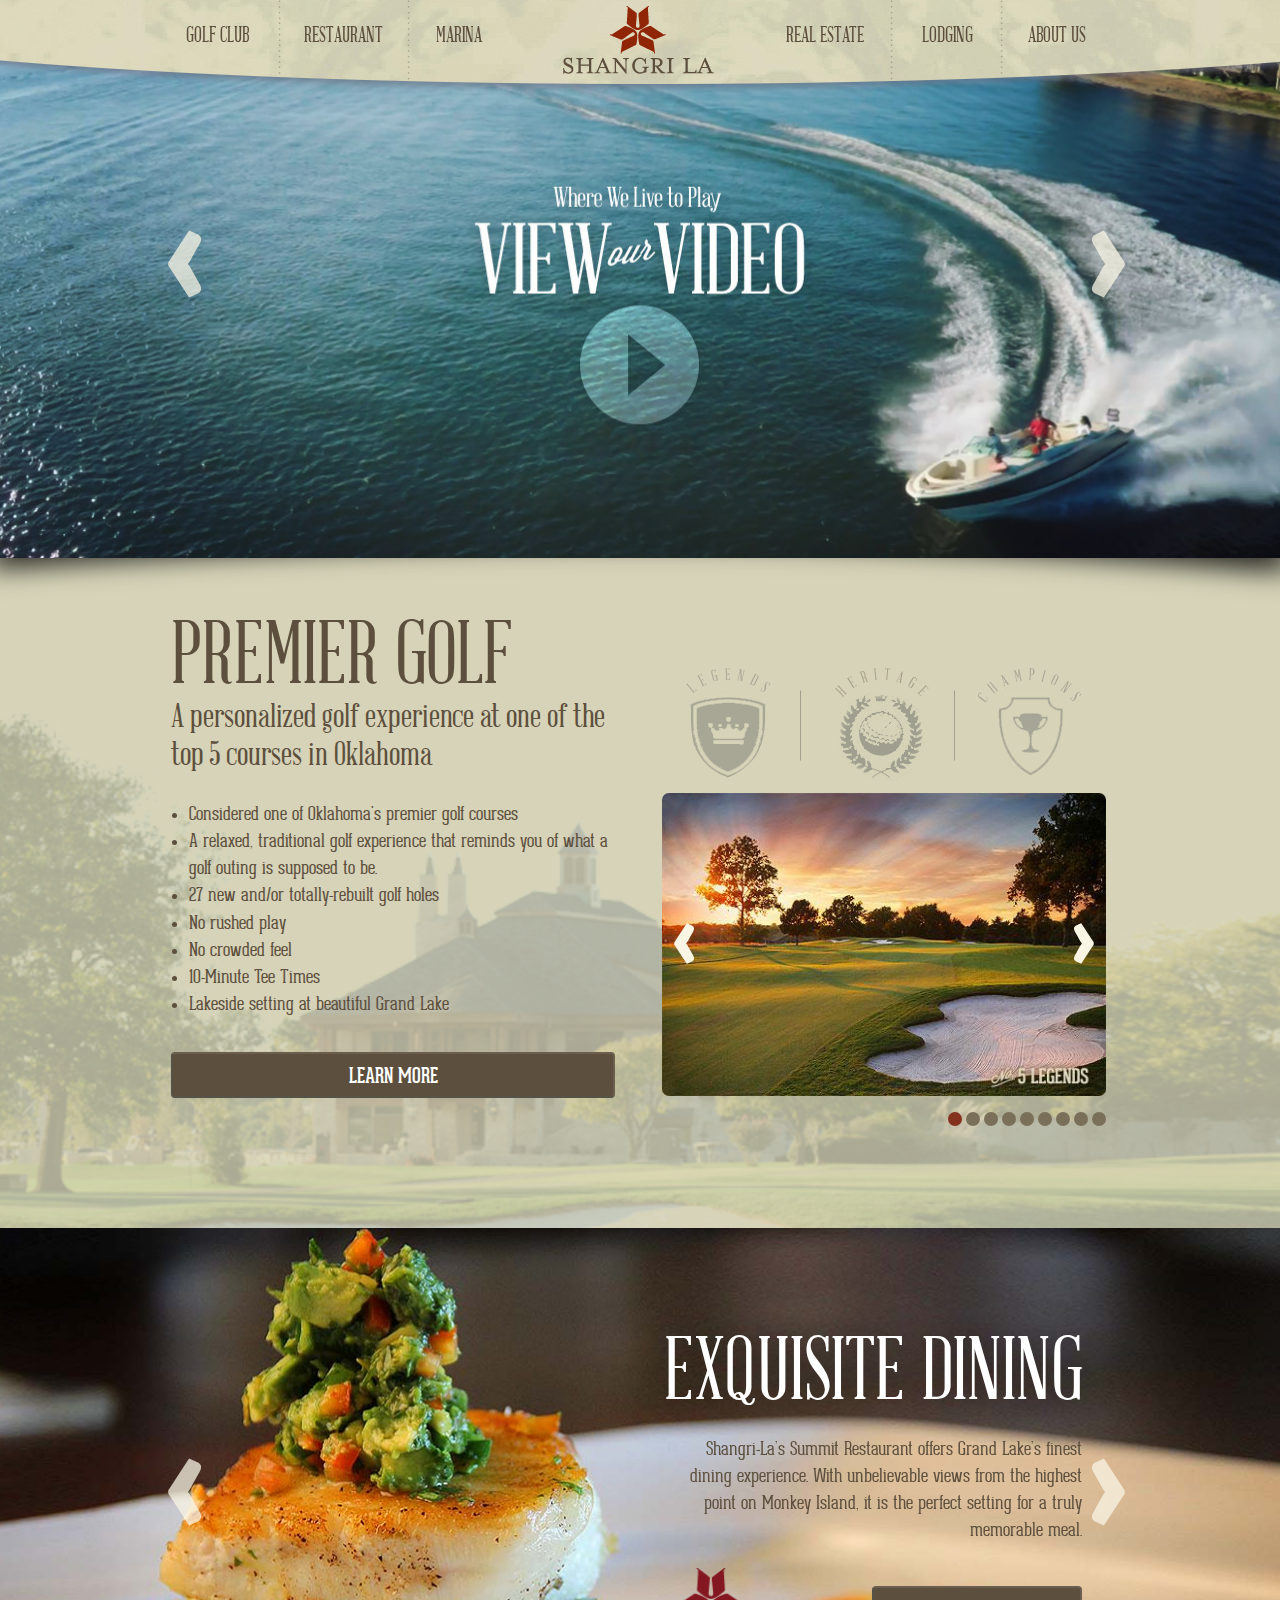
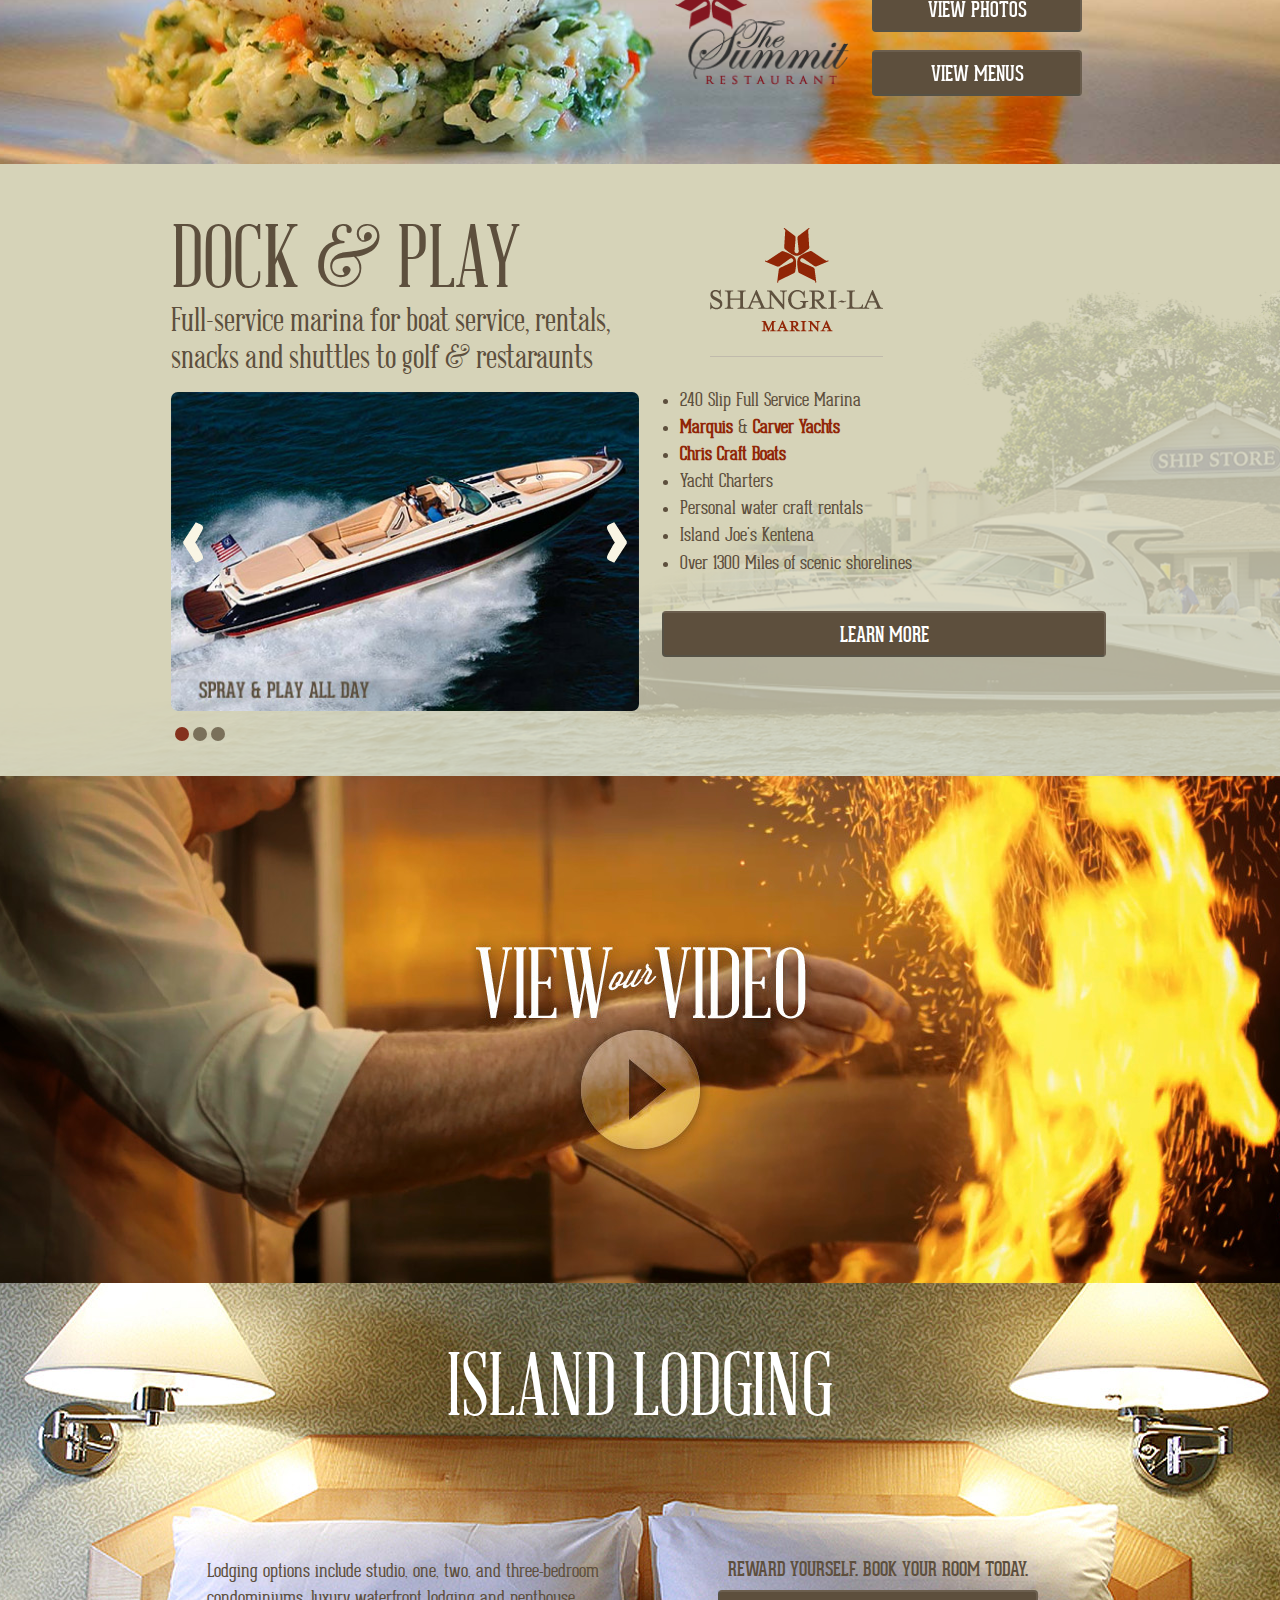
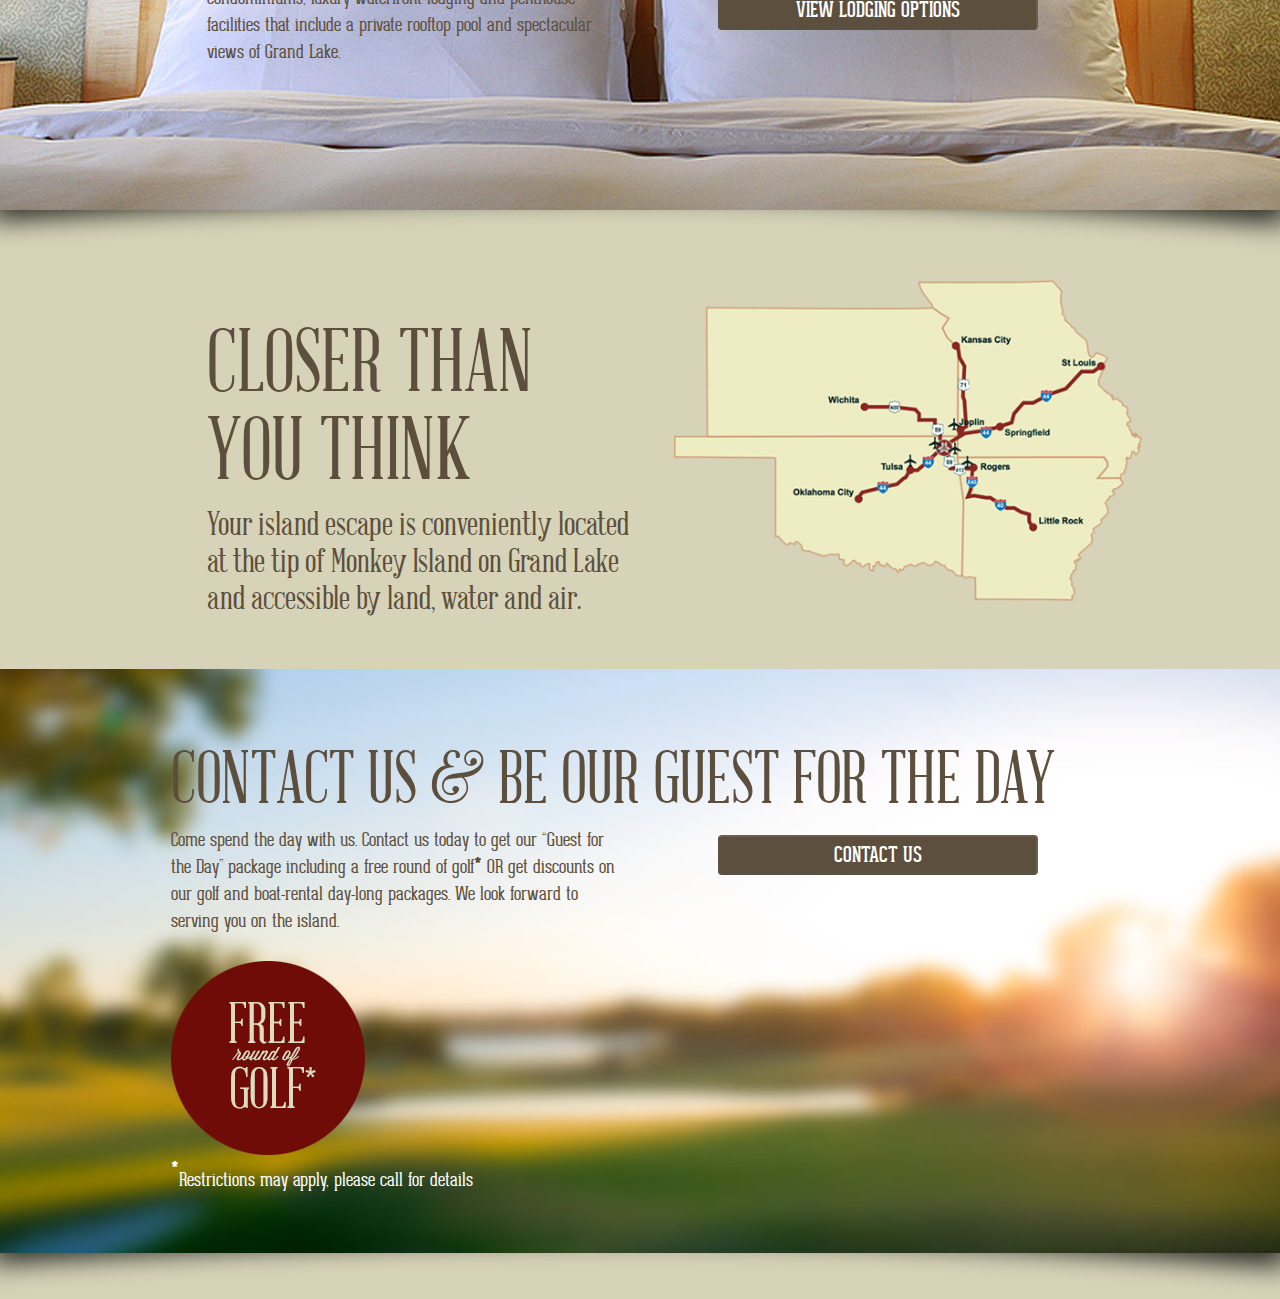
<file: index.html>
<!doctype html>
<html lang="en">
	<head>
		<meta charset="utf-8">
		<title>Shangrila OK</title>
		<meta name="description" content="shangri la shangrila ok oklahoma">
		<meta name="author" content="jacob debenedetto">
		<!-- <meta name="viewport" content="width=device-width, initial-scale=1, maximum-scale=1"> -->
		<meta name="viewport" content="width=1366">
        <!--<meta name="viewport" content="width=device-width, initial-scale=0.5, maximum-scale=0.5">-->
        <!--<meta name="viewport" content="width=device-width">-->
        <!--<meta name = "viewport" content = "width = 1366, initial-scale = 1.0, user-scalable = no">-->
        <link rel="stylesheet" href="css/normalize.css">
		<link rel="stylesheet" href="css/bootstrap.min.css" media="screen">
		<link rel="stylesheet" href="css/owl.carousel.css" media="screen">
		<link rel="stylesheet" href="css/magnific-popup.css" media="screen">
		<link rel="stylesheet" href="css/stylesheet.css">
		<link rel='shortcut icon' type='image/x-icon' href='img/favicon.ico' />
	</head>
	<body>
		<div class="wrapper">
			<div class="wrapper-bigger">
				<div class="nav">
					<a href="http://shangrilaok.com/"/><img src="img/nav-bar.png"/></a>
					<div id="item1"><a href="http://shangrilaok.com/golf-club/">golf club</a>
						<ul>
							<li><a href="http://shangrilaok.com/golf-club/the-champions/">the champions</a></li>
							<li><a href="http://shangrilaok.com/golf-club/the-heritage/">the heritage</a></li>
							<li><a href="http://shangrilaok.com/golf-club/the-legends/">the legends</a></li>
							<li><a href="http://shangrilaok.com/golf-club/book-a-tee-time/">book a tee time</a></li>
							<li><a href="http://shangrilaok.com/golf-club/golf-instruction/">golf instruction</a></li>
							<li><a href="http://shangrilaok.com/golf-club/events-results/">events & results</a></li>
							<li><a href="http://shangrilaok.com/golf-club/post-a-score/">post a score</a></li>
							<li><a href="http://shangrilaok.com/golf-club/meet-the-staff/">meet the staff</a></li>
							<li><a href="http://shangrilaok.com/golf-club/rates/">rates & packages</a></li>
							<li><a href="http://shangrilaok.com/golf-club/womens-golf-assoc/">women's golf assoc.</a></li>
							<li><a href="http://shangrilaok.com/golf-club/mens-golf-assoc/">men's golf assoc.</a></li>
							<!--<li><a href="http://shangrilaok.com/golf-club/book-a-tournament/">book a tournament</a></li>-->
							<img src="img/fancy.png"/>
						</ul>
					</div>
					<div id="item2"><a href="http://shangrilaok.com/restaurant/">restaurant</a>
						<ul>
							<li><a href="http://shangrilaok.com/restaurant/menus/">menus</a></li>
							<li><a href="http://shangrilaok.com/restaurant/buffalo-bar/">buffalo bar</a></li>
							<li><a href="http://shangrilaok.com/restaurant/facilities/">hours of operation</a></li>
							<li><a href="http://shangrilaok.com/restaurant/meet-the-staff/">meet the staff</a></li>
							<li><a href="http://shangrilaok.com/restaurant/book-an-event/">book an event</a></li>
							<img src="img/fancy.png"/>
						</ul>
					</div>
					<div id="item3"><a href="http://shangrilaok.com/marina/">marina</a>
						<ul>
							<li><a href="http://shangrilaok.com/marina/boat-sales/">boat sales</a></li>
							<li><a href="http://shangrilaok.com/marina/service/">service</a></li>
							<li><a href="http://shangrilaok.com/marina/ship-store/">ship store</a></li>
							<li><a href="http://shangrilaok.com/marina/facilities/">facilities</a></li>
							<li><a href="http://shangrilaok.com/marina/meet-the-staff/">meet the staff</a></li>
							<li><a href="http://shangrilaok.com/marina/sail-grand/">sail grand</a></li>
							<img src="img/fancy.png"/>
						</ul>
					</div>
					<div id="logo"><a href="http://shangrilaok.com/" id="logo"></a></div>
                    <div id="item4"><a href="http://shangrilaok.com/gallery">real estate</a>
                        <ul>
							<li><a href="http://shangrilaok.com/gallery">the gallery</a></li>
							<img src="img/fancy.png"/>
						</ul>
                    </div>
					<div id="item5"><a href="http://shangrilaok.com/lodging/">lodging</a>
						<ul>
							<li><a href="http://shangrilaok.com/lodging/worldmark-by-wyndham/">worldmark by wyndham</a></li>
							<li><a href="http://shangrilaok.com/lodging/vista-penthouse/">vista penthouse</a></li>
							<li><a href="http://shangrilaok.com/lodging/other-lodging/">other lodging</a></li>
							<li><a href="http://shangrilaok.com/lodging/packages/">packages</a></li>
							<img src="img/fancy.png"/>
						</ul>
					</div>
					<div id="item6"><a href="http://shangrilaok.com/about-us">about us</a>
						<ul>
                            <li><a href="http://shangrilaok.com/contact/email">contact</a></li>
                            <li><a href="http://shangrilaok.com/about-us/newsletter/">newsletter</a></li>
							<li><a href="http://shangrilaok.com/about-us/membership/">membership</a></li>
							<li><a href="http://shangrilaok.com/about-us/upcoming-events/">upcoming events</a></li>
							<li><a href="http://shangrilaok.com/about-us/packages/">hours of operation</a></li>
							<li><a href="http://shangrilaok.com/about-us/grand-lake/">grand lake</a></li>
							<li><a href="http://shangrilaok.com/about-us/shangri-la-history/">shangri-la history</a></li>
							<li><a href="http://shangrilaok.com/blog/">blog</a></li>
							<li><a href="http://shangrilaok.com/about-us/faqs/">faq's</a></li>
							<li><a href="http://shangrilaok.com/about-us/meet-the-staff/">meet the staff</a></li>
							<img src="img/fancy.png"/>
						</ul>
					</div>
					<!--<div id="item6"><a href="http://shangrilaok.com/contact/email">contact</a>
						<ul>
							<li><a href="http://shangrilaok.com/contact/email/">email</a></li>
							<li><a href="http://shangrilaok.com/contact/call-us/">call us</a></li>
							<img src="img/fancy.png"/>
						</ul>
					</div>-->
				</div>
				<!--header-->
				<div class="header">
					<div class="owl-carousel one">
                        <div class="item"><a class="popup-youtube" href="http://www.youtube.com/watch?v=63wXDyYKNAE"><img src="img/boat1-playpen.jpg"/></a></div>
                        <div class="item"><img src="img/slide1.jpg"/></div>
						<div class="item"><img src="img/slide2.jpg"/></div>
						<div class="item"><img src="img/slide3.jpg"/></div>
						<div class="item"><img src="img/slide4.jpg"/></div>
						<div class="item"><img src="img/slide5-2.jpg"/></div>
					</div>
					<img src="img/slide-shadow.png"/>
				</div>
				<!--section1-->
				<div class="section1">
					<img class="full-width" style="margin-top:-200px;" src="img/bg1.png"/>
					<div class="wrapper">
						<div class="left">
							<h1>premier golf</h1>
							<h4>A personalized golf experience at one of the top 5 courses in Oklahoma</h4>
							<ul>
								<li>Considered one of Oklahoma's premier golf courses</li>
								<li>A relaxed, traditional golf experience that reminds you of what a golf outing is supposed to be.</li>
								<li>27 new and/or totally-rebuilt golf holes</li>
								<li>No rushed play</li>
								<li>No crowded feel</li>
								<li>10-Minute Tee Times</li>
								<li>Lakeside setting at beautiful Grand Lake</li>
							</ul>
							<a href="http://shangrilaok.com/golf-club/" class="button">learn more</a>
						</div>
						<div class="right">
							<img src="img/icons.png"/>
                            <a href="http://shangrilaok.com/golf-club/the-legends" class="link"></a>
                            <a href="http://shangrilaok.com/golf-club/the-heritage" class="link"></a>
                            <a href="http://shangrilaok.com/golf-club/the-champions" class="link"></a>
							<div class="owl-carousel two">
								<div class="item"><img src="img/golf-slide1.jpg"/></div>
								<div class="item"><img src="img/golf-slide2.jpg"/></div>
								<div class="item"><img src="img/golf-slide3.jpg"/></div>
                                <div class="item"><img src="img/golf-slide4.jpg"/></div>
                                <div class="item"><img src="img/golf-slide5.jpg"/></div>
                                <div class="item"><img src="img/golf-slide6.jpg"/></div>
                                <div class="item"><img src="img/golf-slide7.jpg"/></div>
                                <div class="item"><img src="img/golf-slide8.jpg"/></div>
                                <div class="item"><img src="img/golf-slide9.jpg"/></div>
							</div>
						</div>
					</div>
				</div>
				<!--section2-->
				<div class="section2">
					<div class="owl-carousel three">
						<div class="item">
							<img src="img/food-slide1.jpg"/>
							<div class="wrapper">
								<div class="left"></div>
								<div class="right">
									<h1>exquisite dining</h1>
									<p>Shangri-La’s Summit Restaurant offers Grand Lake’s finest dining experience. With unbelievable views from the highest point on Monkey Island, it is the perfect setting for a truly memorable meal.</p>
									<div class="left"><img src="img/logo-summit.png"/></div>
									<div class="right">
										<a href="http://shangrilaok.com/restaurant/" class="button">view photos</a>
										<a href="http://shangrilaok.com/restaurant/menus/" class="button">view menus</a>
									</div>
								</div>
							</div>
						</div>
						<div class="item">
							<img src="img/food-slide2.jpg"/>
							<div class="wrapper">
								<div class="left"></div>
								<div class="right">
									<h1 style="width: 120%; margin: 64px 0px 0px -20%;">casual elegance</h1>
									<p style="width: 110%; margin: 12px 0px 0px -10%;" class="white">With a great menu, bar and an extensive wine selection the Buffalo Bar is a gathering spot for golfers or friends who want to unwind in at one of the most beautiful vistas on Monkey Island</p>
									<div class="left"></div>
									<div class="right">
										<img style="margin: 12px 0px 0px 0px;" src="img/logo-buffalo.png"/>
										<a href="http://shangrilaok.com/restaurant/" class="button">view photos</a>
										<a href="http://shangrilaok.com/restaurant/menus/" class="button">view menus</a>
									</div>
								</div>
							</div>
						</div>
					</div>
				</div>
				<!--section3-->
				<div class="section3">
					<img class="full-width" style="margin-top:120px;" src="img/bg2.png"/>
					<div class="wrapper">
						<div class="left">
							<h1>dock & play</h1>
							<h4>Full-service marina for boat service, rentals, snacks and shuttles to golf & restaraunts </h4>
							<div class="owl-carousel four">
								<div class="item"><img src="img/marina-slide1.jpg"/></div>
								<div class="item"><img src="img/marina-slide2.jpg"/></div>
                                <div class="item"><img src="img/marina-slide3-2.jpg"/></div>
							</div>
						</div>
						<div class="right">
							<img src="img/logo-marina.png"/>
							<ul>
								<li>240 Slip Full Service Marina</li>
								<li><a href="http://marquisyachts.com/" target="_blank">Marquis</a> & <a href="http://carveryachts.com/">Carver Yachts</a></li>
								<li><a href="http://www.chriscraft.com/" target="_blank">Chris Craft Boats</a></li>
								<li>Yacht Charters</li>
								<li>Personal water craft rentals</li>
								<li>Island Joe's Kentena</li>
								<li>Over 1300 Miles of scenic shorelines</li>
							</ul>
                            <a href="http://shangrilamarina.net" class="button">learn more</a>
						</div>
					</div>
				</div>
				<div class="section noselect" style="height: 480px;">
					<a class="popup-youtube noselect" href="http://www.youtube.com/watch?v=N30F-NMKcCA"><img src="img/fire-playpen.jpg"/></a>
				</div>
				<!--section4-->
				<div class="section4">
					<img class="full-width" src="img/bed.jpg" style="height: 534px;"/>
					<div class="wrapper">
						<h1>island lodging</h1>
						<div class="left">
							<p>Lodging options include studio, one, two, and three-bedroom condominiums, luxury waterfront lodging and penthouse facilities that include a private rooftop pool and spectacular views of Grand Lake.</p>
						</div>
						<div class="right">
							<h4>reward yourself. book your room today.</h4>
							<a href="http://shangrilaok.com/lodging/" class="button">view lodging options</a>
							<!--<a href="http://shangrilaok.com/lodging/" class="button">book a room</a>-->
						</div>
					</div>
				</div>
				<img src="img/slide-shadow.png"/>
				<!--section5-->
				<div class="section5">
					<!-- <div class="wrapper">
						<img src="img/map.png"/>
					</div> -->
					<div class="wrapper">
						<div class="left">
							<h1>closer than you think</h1>
							<h4>Your island escape is conveniently located at the tip of Monkey Island on Grand Lake and accessible by land, water and air.</h4>
						</div>
						<div class="right">
							<img src="img/map.png"/>
						</div>
					</div>
				</div>
				<!--section6-->
				<div class="section6">
					<img class="full-width" src="img/bg3.jpg" style="height: 584px;"/>
					<div class="wrapper">
						<h1>contact us & be our guest for the day</h1>
						<div class="left">
							<p>Come spend the day with us. Contact us today to get our “Guest for the Day” package including a free round of golf<span style="font-size: 32px; line-height: 16px; vertical-align: bottom;">*</span> OR get discounts on our golf and boat-rental day-long packages. We look forward to serving you on the island.</p>
							<a href="http://shangrilaok.com/golf-club/book-a-tee-time/"><img src="img/free-golf.png"/></a>
						</div>
						<div class="right">
							<a href="http://shangrilaok.com/email/" class="button" style="cursor: pointer;">contact us</a>
						</div>
                        <p style="color: #fff; margin-left: 12px;"><span style="font-size: 32px;">*</span>Restrictions may apply, please call for details</p>
					</div>
				</div>
				<img src="img/slide-shadow.png"/>
			</div>
		</div>
		
		<script type="text/javascript" src="js/jquery-2.1.0.js"></script>
		<script type="text/javascript" src="js/bootstrap.min.js"></script>
		<script type="text/javascript" src="js/owl.carousel.min.js"></script>
		<script type="text/javascript" src="js/magnific-popup.js"></script>
		<script>
			$('.owl-carousel.one').owlCarousel({ loop:true, margin:10, nav:true, navText:["",""], items:1, margin:0, autoplay:true, autoplaySpeed: 2500, autoplayTimeout: 8500 });
			$('.owl-carousel.two').owlCarousel({ loop:true, margin:10, nav:true, navText:["",""], items:1, margin:0, autoplay:true, autoplaySpeed: 2500, autoplayTimeout: 6000 });
			$('.owl-carousel.three').owlCarousel({ loop:true, margin:10, nav:true, navText:["",""], items:1, margin:0, autoplay:true, autoplaySpeed: 2500, autoplayTimeout: 8500 });
			$('.owl-carousel.four').owlCarousel({ loop:true, margin:10, nav:true, navText:["",""], items:1, margin:0, autoplay:true, autoplaySpeed: 2500, autoplayTimeout: 6000 });
            $(document).ready(function() { $('.popup-youtube, .popup-vimeo, .popup-gmaps').magnificPopup({ type: 'iframe',	mainClass: 'mfp-fade', removalDelay: 160, preloader: false, fixedContentPos: false});});
		</script>
	</body>
</html>
</file>
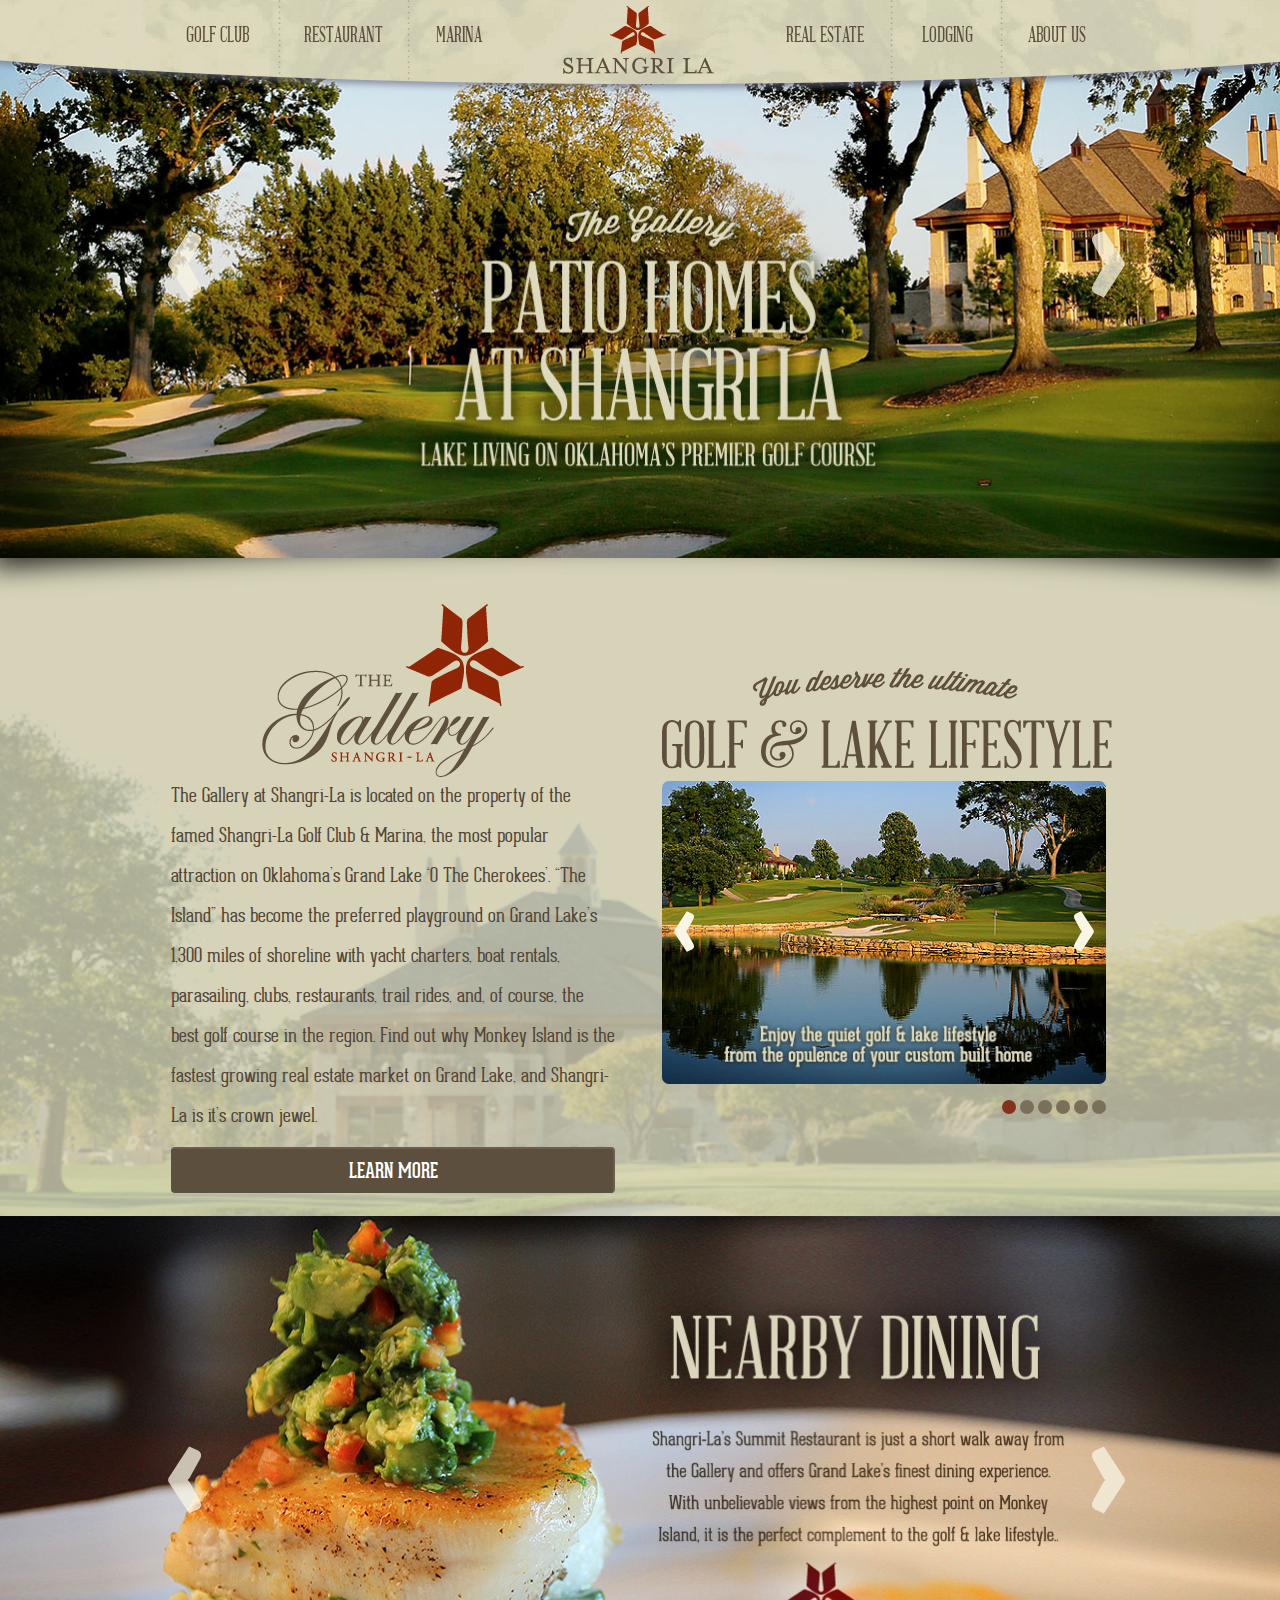
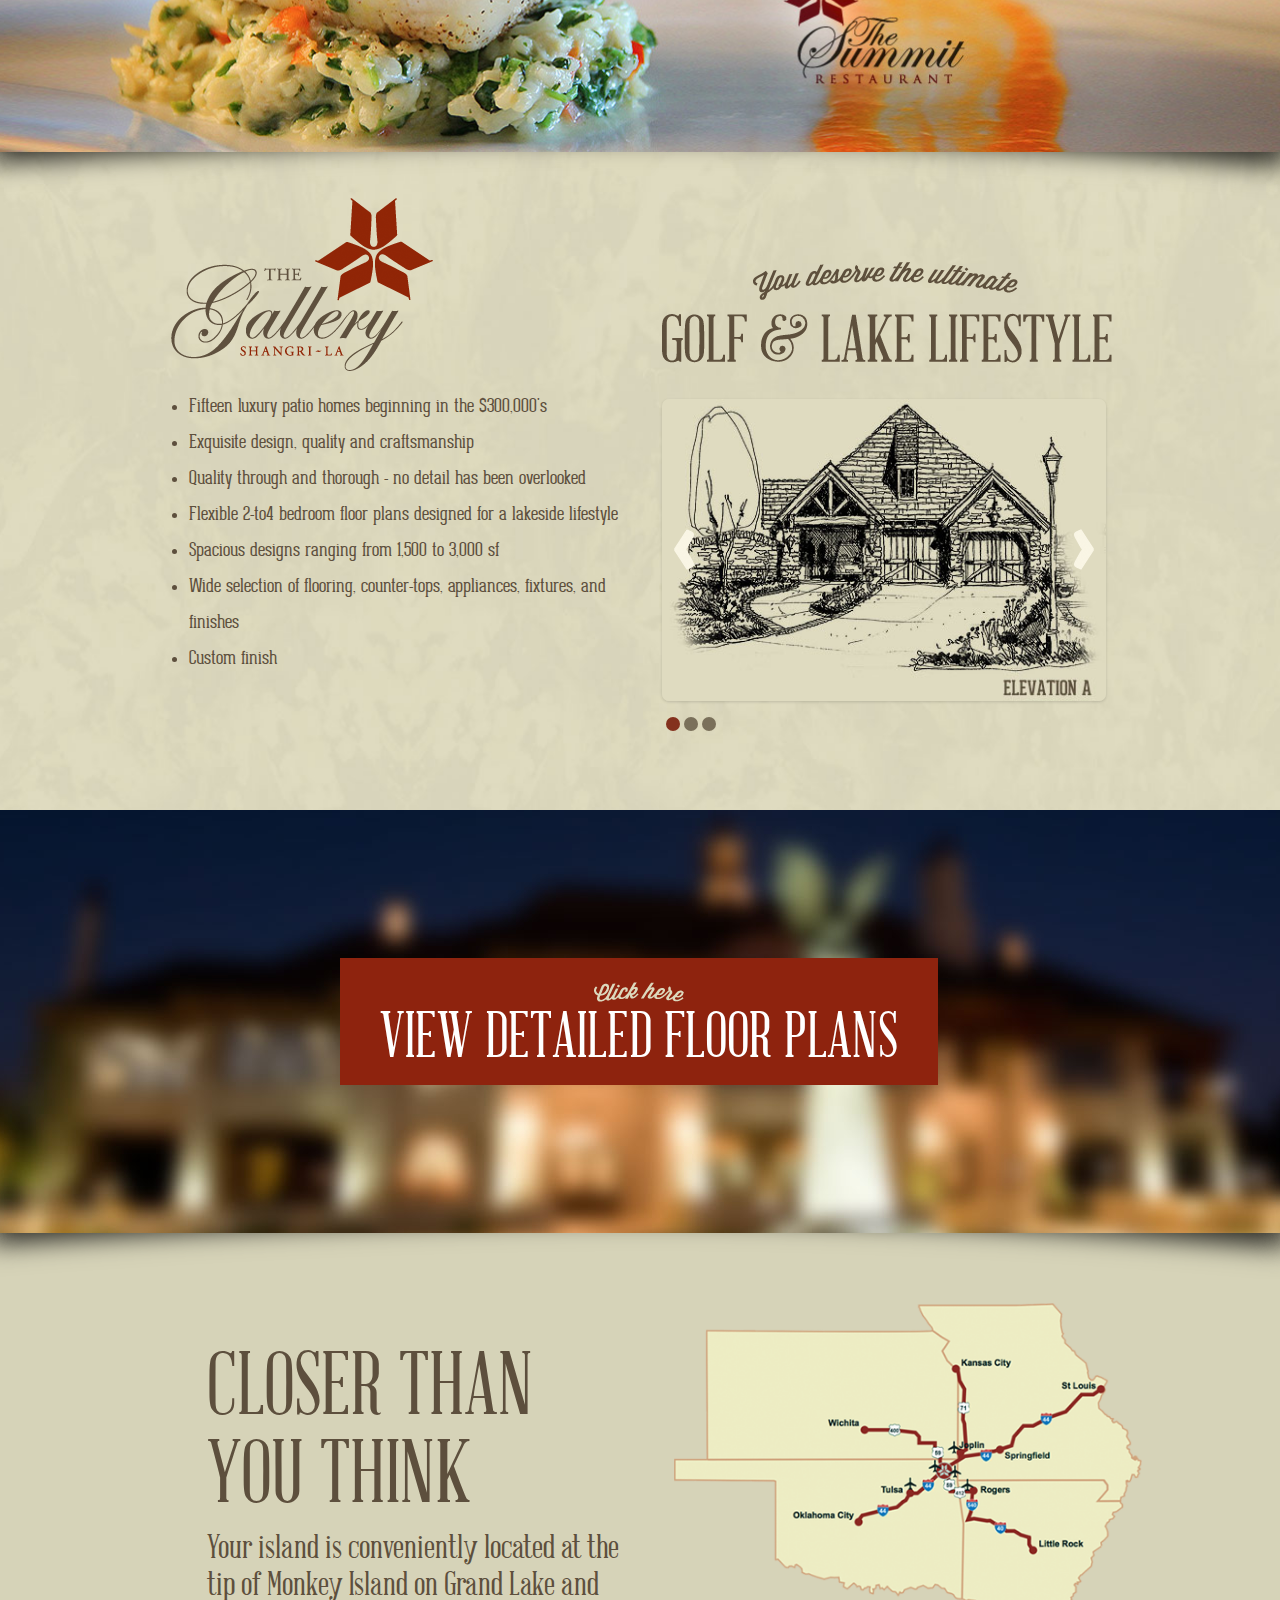
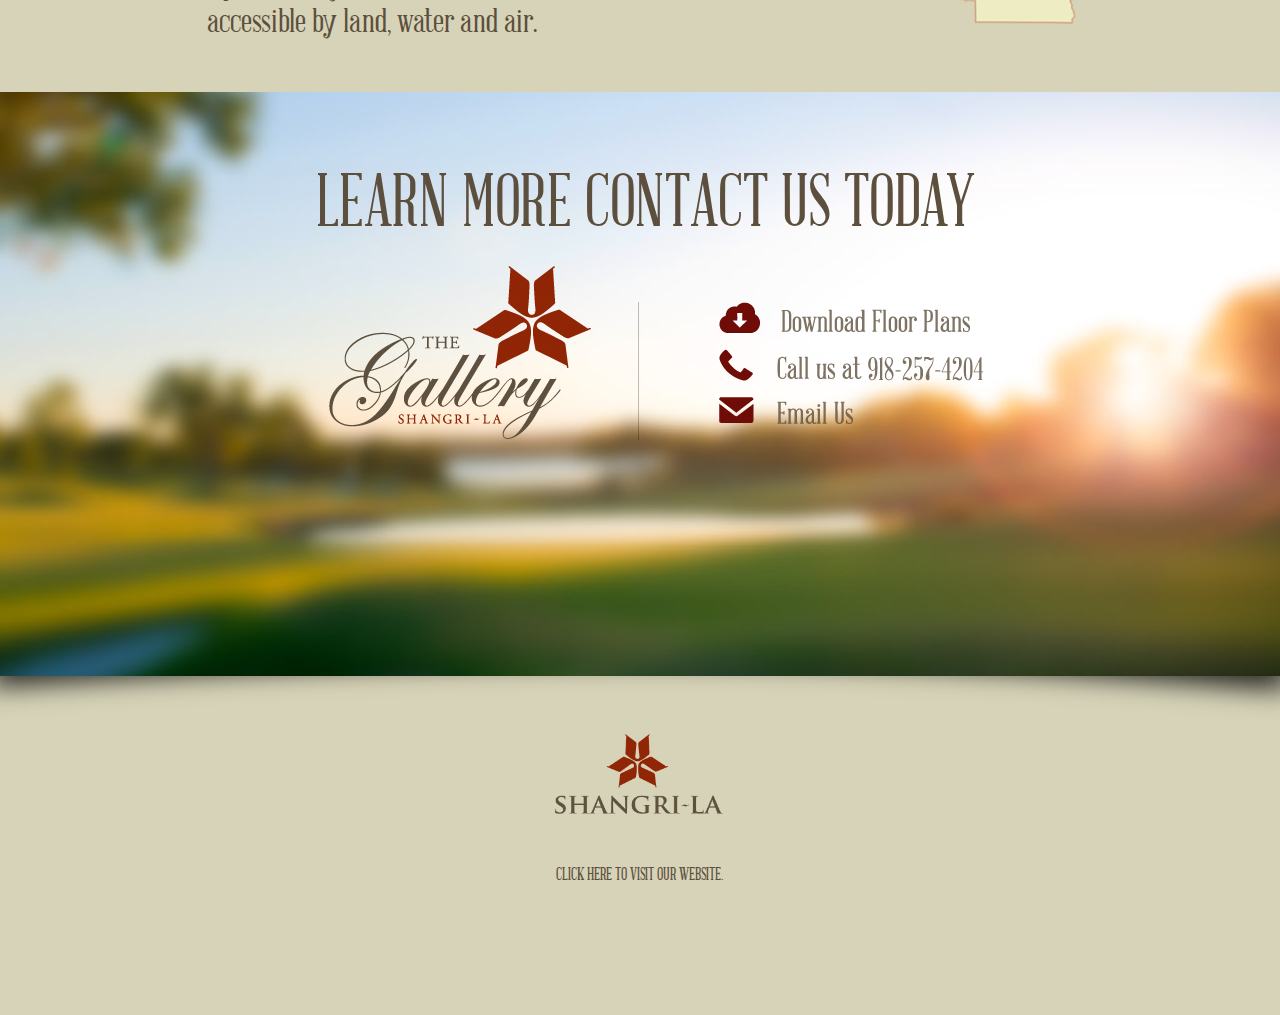
<file: gallery/index.html>
<!doctype html>
<html lang="en">
	<head>
		<meta charset="utf-8">
		<title>Shangrila OK</title>
		<meta name="description" content="shangri la shangrila ok oklahoma">
		<meta name="author" content="jacob debenedetto">
		<!-- <meta name="viewport" content="width=device-width, initial-scale=1, maximum-scale=1"> -->
        <meta name="viewport" content="width=1366">
        <!--<meta name="viewport" content="width=device-width, initial-scale=0.5, maximum-scale=0.5">-->
        <!--<meta name="viewport" content="width=device-width">-->
        <!--<meta name = "viewport" content = "width = 1366, initial-scale = 1.0, user-scalable = no">-->
        <link rel="stylesheet" href="css/normalize.css">
		<link rel="stylesheet" href="css/bootstrap.min.css" media="screen">
		<link rel="stylesheet" href="css/owl.carousel.css" media="screen">
		<link rel="stylesheet" href="css/stylesheet.css">
		<link rel='shortcut icon' type='image/x-icon' href='img/favicon.ico' />
	</head>
	<body>
		<div class="wrapper">
			<div class="wrapper-bigger">
				<div class="nav">
					<a href="http://shangrilaok.com/"/><img src="img/nav-bar.png"/></a>
					<div id="item1"><a href="http://shangrilaok.com/golf-club/">golf club</a>
						<ul>
							<li><a href="http://shangrilaok.com/golf-club/the-champions/">the champions</a></li>
							<li><a href="http://shangrilaok.com/golf-club/the-heritage/">the heritage</a></li>
							<li><a href="http://shangrilaok.com/golf-club/the-legends/">the legends</a></li>
							<li><a href="http://shangrilaok.com/golf-club/book-a-tee-time/">book a tee time</a></li>
							<li><a href="http://shangrilaok.com/golf-club/golf-instruction/">golf instruction</a></li>
							<li><a href="http://shangrilaok.com/golf-club/results/">results</a></li>
							<li><a href="http://shangrilaok.com/golf-club/post-a-score/">post a score</a></li>
							<li><a href="http://shangrilaok.com/golf-club/meet-the-staff/">meet the staff</a></li>
							<li><a href="http://shangrilaok.com/golf-club/rates/">rates & packages</a></li>
							<li><a href="http://shangrilaok.com/golf-club/womens-golf-assoc/">women's golf assoc.</a></li>
							<li><a href="http://shangrilaok.com/golf-club/mens-golf-assoc/">men's golf assoc.</a></li>
							<!--<li><a href="http://shangrilaok.com/golf-club/book-a-tournament/">book a tournament</a></li>-->
							<img src="img/fancy.png"/>
						</ul>
					</div>
					<div id="item2"><a href="http://shangrilaok.com/restaurant/">restaurant</a>
						<ul>
							<li><a href="http://shangrilaok.com/restaurant/menus/">menus</a></li>
							<li><a href="http://shangrilaok.com/restaurant/buffalo-bar/">buffalo bar</a></li>
							<li><a href="http://shangrilaok.com/restaurant/facilities/">hours of operation</a></li>
							<li><a href="http://shangrilaok.com/restaurant/meet-the-staff/">meet the staff</a></li>
							<li><a href="http://shangrilaok.com/restaurant/book-an-event/">book an event</a></li>
							<img src="img/fancy.png"/>
						</ul>
					</div>
					<div id="item3"><a href="http://shangrilaok.com/marina/">marina</a>
						<ul>
							<li><a href="http://shangrilaok.com/marina/boat-sales/">boat sales</a></li>
							<li><a href="http://shangrilaok.com/marina/service/">service</a></li>
							<li><a href="http://shangrilaok.com/marina/ship-store/">ship store</a></li>
							<li><a href="http://shangrilaok.com/marina/facilities/">facilities</a></li>
							<li><a href="http://shangrilaok.com/marina/meet-the-staff/">meet the staff</a></li>
							<li><a href="http://shangrilaok.com/marina/sail-grand/">sail grand</a></li>
							<img src="img/fancy.png"/>
						</ul>
					</div>
					<div id="logo"><a href="http://shangrilaok.com/" id="logo"></a></div>
                    <div id="item4"><a href="http://shangrilaok.com/gallery">real estate</a>
                        <ul>
							<li><a href="http://shangrilaok.com/gallery">the gallery</a></li>
							<img src="img/fancy.png"/>
						</ul>
                    </div>
					<div id="item5"><a href="http://shangrilaok.com/lodging/">lodging</a>
						<ul>
							<li><a href="http://shangrilaok.com/lodging/worldmark-by-wyndham/">worldmark by wyndham</a></li>
							<li><a href="http://shangrilaok.com/lodging/vista-penthouse/">vista penthouse</a></li>
							<li><a href="http://shangrilaok.com/lodging/other-lodging/">other lodging</a></li>
							<li><a href="http://shangrilaok.com/lodging/packages/">packages</a></li>
							<img src="img/fancy.png"/>
						</ul>
					</div>
					<div id="item6"><a href="http://shangrilaok.com/about-us">about us</a>
						<ul>
                            <li><a href="http://shangrilaok.com/contact/email">contact</a></li>
                            <li><a href="http://shangrilaok.com/about-us/newsletter/">newsletter</a></li>
							<li><a href="http://shangrilaok.com/about-us/membership/">membership</a></li>
							<li><a href="http://shangrilaok.com/about-us/upcoming-events/">upcoming events</a></li>
							<li><a href="http://shangrilaok.com/about-us/packages/">hours of operation</a></li>
							<li><a href="http://shangrilaok.com/about-us/grand-lake/">grand lake</a></li>
							<li><a href="http://shangrilaok.com/about-us/shangri-la-history/">shangri-la history</a></li>
							<li><a href="http://shangrilaok.com/blog/">blog</a></li>
							<li><a href="http://shangrilaok.com/about-us/faqs/">faq's</a></li>
							<li><a href="http://shangrilaok.com/about-us/meet-the-staff/">meet the staff</a></li>
							<img src="img/fancy.png"/>
						</ul>
					</div>
					<!--<div id="item6"><a href="http://shangrilaok.com/contact/email">contact</a>
						<ul>
							<li><a href="http://shangrilaok.com/contact/email/">email</a></li>
							<li><a href="http://shangrilaok.com/contact/call-us/">call us</a></li>
							<img src="img/fancy.png"/>
						</ul>
					</div>-->
				</div>
				<!--header-->
				<div class="header">
					<div class="owl-carousel one">
						<div class="item"><img src="img/slide1-1.jpg"/></div>
						<div class="item"><img src="img/slide2.jpg"/></div>
						<div class="item"><img src="img/slide3.jpg"/></div>
					</div>
					<img src="img/slide-shadow.png"/>
				</div>
				<!--section1-->
				<div class="section1">
					<img class="full-width" style="margin-top:-200px;" src="img/bg1.png"/>
					<div class="wrapper">
						<div class="left">
							<img class="center-block" src="img/gallery-logo1.png"/>
							<p>The Gallery at Shangri-La is located on the property of the famed Shangri-La Golf Club & Marina, the most popular attraction on Oklahoma’s Grand Lake ‘O The Cherokees’.  “The Island” has become the preferred playground on Grand Lake’s 1,300 miles of shoreline with yacht charters, boat rentals, parasailing, clubs, restaurants, trail rides, and, of course, the best golf course in the region.  Find out why Monkey Island is the fastest growing real estate market on Grand Lake, and Shangri-La is it’s crown jewel.</p>
                            <a href="http://shangrilaok.com/golf-club/" class="button">learn more</a>
                        </div>
						<div class="right">
							<img src="img/icons.png"/>
							<div class="owl-carousel two">
								<div class="item"><img src="img/gallery-slide1.jpg"/></div>
								<div class="item"><img src="img/gallery-slide2-1.jpg"/></div>
								<div class="item"><img src="img/gallery-slide3.jpg"/></div>
								<div class="item"><img src="img/gallery-slide4.jpg"/></div>
								<div class="item"><img src="img/gallery-slide5.jpg"/></div>
								<div class="item"><img src="img/gallery-slide6.jpg"/></div>
							</div>
						</div>
					</div>
				</div>
				<!--section2-->
				<div class="section2">
					<div class="owl-carousel three">
						<div class="item"><img src="img/food-slide1.jpg"/></div>
						<div class="item"><img src="img/food-slide2.jpg"/></div>
					</div>
				</div>
				<img src="img/slide-shadow.png"/>
				<!--section3-->
				<div class="section3">
					<img class="full-width" style="margin-top:120px;" src="img/bg2.jpg"/>
					<div class="wrapper">
						<div class="left">
							<img class="left-block" src="img/gallery-logo1.png"/>
							<ul>
								<li>Fifteen luxury patio homes beginning in the $300,000's</li>
								<li>Exquisite design, quality and craftsmanship</li>
								<li>Quality through and thorough - no detail has been overlooked</li>
								<li>Flexible 2-to4 bedroom floor plans designed for a lakeside lifestyle</li>
								<li>Spacious designs ranging from 1,500 to 3,000 sf</li>
								<li>Wide selection of flooring, counter-tops, appliances, fixtures, and finishes</li>
				                <li>Custom finish</li>
                            </ul>
						</div>
						<div class="right">
							<img src="img/icons.png"/>
							<div class="owl-carousel four">
								<div class="item"><img src="img/home-slide1.jpg"/></div>
								<div class="item"><img src="img/home-slide2.jpg"/></div>
								<div class="item"><img src="img/home-slide3.jpg"/></div>
							</div>
						</div>
					</div>
				</div>
				<!--section4-->
				<div class="section4">
					<img class="full-width" src="img/bed.jpg" style="height: 534px;"/>
					<div class="wrapper">
                        <a class="button" href="files/gallery-floor-plans.pdf" target="_blank">
							<img src="img/click-here.png"/>
							<h3>view detailed floor plans</h3>
						</a>
					</div>
				</div>
				<img src="img/slide-shadow.png"/>
				<!--section5-->
				<div class="section5">
					<!-- <div class="wrapper">
						<img src="img/map.png"/>
					</div> -->
					<div class="wrapper">
						<div class="left">
							<h1>closer than you think</h1>
							<h4>Your island is conveniently located at the tip of Monkey Island on Grand Lake and accessible by land, water and air.</h4>
						</div>
						<div class="right">
							<img src="img/map.png"/>
						</div>
					</div>
				</div>
				<!--section6-->
				<div class="section6">
					<img class="full-width" src="img/bg3.jpg" style="height: 584px;"/>
					<div class="wrapper">
						<h1>learn more contact us today</h1>
						<div class="left">
							<img class="right-block" src="img/gallery-logo1.png"/>
						</div>
						<div class="right">
							<a href="files/gallery-floor-plans.pdf" target="_blank" download><img src="img/link1.png"/></a>
							<a href="tel:918-257-4204"><img src="img/link2.png"/></a>
							<a href="mailto:gallery@shangrilaok.com"><img src="img/link3.png"/></a>
						</div>
					</div>
				</div>
				<img src="img/slide-shadow.png"/>
                <div class="footer">
                    <div class="wrapper">
                        <img class="logo" src="img/logo.png"/>
                        <a href="http://shangrilaok.com">Click Here to visit our website.</a>
                    </div>  
                </div>
			</div>
		</div>
		
		<script type="text/javascript" src="js/jquery-2.1.0.js"></script>
		<script type="text/javascript" src="js/bootstrap.min.js"></script>
		<script type="text/javascript" src="js/owl.carousel.min.js"></script>
		<script>
			$('.owl-carousel.one').owlCarousel({ loop:true, margin:10, nav:true, navText:["",""], items:1, margin:0, autoplay:true, autoplayTimeout : 8500 });
			$('.owl-carousel.two').owlCarousel({ loop:true, margin:10, nav:true, navText:["",""], items:1, margin:0, autoplay:true, autoplayTimeout : 8000 });
			$('.owl-carousel.three').owlCarousel({ loop:true, margin:10, nav:true, navText:["",""], items:1, margin:0, autoplay:true, autoplayTimeout : 15000 });
			$('.owl-carousel.four').owlCarousel({ loop:true, margin:10, nav:true, navText:["",""], items:1, margin:0, autoplay:true, autoplayTimeout : 8000 });
		</script>
	</body>
</html>
</file>
<file: css/stylesheet.css>
html { background-color: #d6d3b8; }
body { background-color: transparent; font-family: 'lincoln';  }

.wrapper { width: 960px; margin: 0px auto; }
.wrapper-bigger { width: 1366px; margin-left: -204px; } /*this will allow larger content to be pushed off when smaller*/
.nav { position: absolute; z-index:2; text-align: center; }
.nav > div { position: absolute; font-size: 22px; color: #5d4f3d; text-transform: uppercase; top: 20px; white-space: nowrap; padding: 0px; }
.nav > div > ul { display: none; background-color: #dedbbe; padding: 8px; border-radius: 10px; position: absolute; top: 36px; left: -24px; list-style: none; box-shadow: 0px 5px 5px rgba(0,0,0,0.25); min-width: 160px; font-family: gearedslab-light; background: -webkit-linear-gradient(top, #c2bca2 0%,#dedabf 20%);}
.nav > div:hover > ul { display: block; }
.nav > div > ul > li { }
.nav > div > ul > li:hover { background-color: rgba(0,0,0,0.05); border-radius: 2px; }
.nav > div > ul > li:after { content:" "; display: block; height: 1px; width: 100%; background-image: url('../img/menudivider.png'); background-repeat: no-repeat; }
.nav > div > ul > li > a { color: #5d4f3d; text-decoration:none; font-size: 18px;  padding: 8px; }
.nav > div > ul > img { margin-top: 16px; }
.nav > div > a { color: #5d4f3d; text-decoration:none; padding-bottom: 36px; }
.nav #item1 { left: 230px; }
.nav #item2 { left: 348px; }
.nav #item3 { left: 480px; }
.nav #logo { top: 0px; left: 600px; height: 80px; width: 160px; display: inline-block; }
.nav #item4 { left: 830px; }
.nav #item5 { left: 966px; }
.nav #item6 { left: 1072px; }

.header .owl-carousel { padding-top: 52px; }

.owl-carousel.one .owl-prev { position: absolute; left: 212px; top: 230px; background-image: url('../img/left-arrow.png'); width:33px; height:68px; opacity: .75; }
.owl-carousel.one .owl-next { position: absolute; left: 1136px; top: 230px; background-image: url('../img/right-arrow.png'); width:33px; height:68px; opacity: .75; }

.section1 { position: relative; }
.section1 > img { position: absolute; top: 0px; left: 0px; z-index: -1;}
.section1 .full-width {width: 100%;}
.section1 h1 { font-size: 88px; color: #5d4f3d; text-transform: uppercase; line-height: 64px; }
.section1 h4 { font-size: 34px; color: #5d4f3d; }
.section1 ul { font-family: 'gearedslab-light'; font-size: 19px; color: #5d4f3d; padding: 18px 0px 24px 18px; }
.section1 .button { display: block; color: #FFF; background-color: #5d4f3d; font-size: 21px; font-family: 'gearedslab'; padding: 8px 0px 4px; text-align: center; text-transform: uppercase; text-decoration: none; border-radius: 4px; border-top: 2px solid #6b5e4e; border-right: 2px solid #6b5e4e; border-bottom: 2px solid #565246; border-left: 2px solid #565246; }
.section1 .button:hover { opacity: 0.5; }
.section1 .left { display: inline-block; margin-right: -4px; width: 50%; padding-left: 12px; padding-right: 24px; }
.section1 .right { display: inline-block; width: 50%; vertical-align: top; padding-right: 12px; padding-left: 24px; text-align: center; }
.section1 .right > img { margin: 64px 0px 12px; }
.section1 .link:nth-of-type(1) { width: 120px; height: 120px; position:absolute; top: 58px; left: 714px; }
.section1 .link:nth-of-type(2) { width: 120px; height: 120px; position:absolute; top: 58px; left: 866px; }
.section1 .link:nth-of-type(3) { width: 120px; height: 120px; position:absolute; top: 58px; left: 1012px; }
.section1 .link:hover { background-color: rgba(0,0,0,0.1); border-radius: 8px; }
.owl-carousel.two .owl-stage-outer { border-radius: 7px; }
.owl-carousel.two .owl-prev { position: absolute; left: 12px; top: 130px; background-image: url('../img/left-arrow-small.png'); width:20px; height:41px; }
.owl-carousel.two .owl-next { position: absolute; right: 12px; top: 130px; background-image: url('../img/right-arrow-small.png'); width:20px; height:41px; }
.owl-carousel.two .owl-dots { text-align: right; margin-top: 16px; margin-bottom: 96px; }
.owl-carousel.two .owl-dot { display: inline-block;}
.owl-carousel.two .owl-dot span { display: inline-block; height: 14px; width: 14px; background-color: #7a705a; border-radius: 50%; margin-left: 4px; }
.owl-carousel.two .owl-dot.active span { background-color: #84311d; }

.section2 { position: relative; }
.section2 .owl-carousel .item { height: 536px; }
.section2 .owl-carousel .item > img { position: absolute; top: 0px; left: 0px; z-index: -1; }
.section2 .full-width {width: 100%;}
.section2 h1 { font-size: 88px; color: #FFF; text-transform: uppercase; line-height: 64px; margin: 112px 0px 32px; text-shadow: 0px 0px 50px #000 }
.section2 p { font-size: 19px; color: #5d4f3d; font-family: 'gearedslab-light'; margin-bottom: 24px; }
.section2 .button { display: block; color: #FFF; background-color: #5d4f3d; font-size: 21px; font-family: 'gearedslab'; padding: 8px 0px 4px; margin: 18px 0px 0px; text-align: center; text-transform: uppercase; text-decoration: none; border-radius: 4px; border-top: 2px solid #6b5e4e; border-right: 2px solid #6b5e4e; border-bottom: 2px solid #565246; border-left: 2px solid #565246; }
.section2 .button:hover { opacity: 0.5; }
.section2 .left { display: inline-block; margin-right: -4px; width: 50%; padding-left: 12px; padding-right: 24px; }
.section2 .right { display: inline-block; width: 50%; vertical-align: top; padding-right: 36px; padding-left: 24px; text-align: right; }
.section2 .right > img { margin: 64px 0px 12px; }
.section2 .white { color: #FFF; }
.section2 .right .right { padding: 0px; }
.owl-carousel.three .owl-prev { position: absolute; left: 212px; top: 230px; background-image: url('../img/left-arrow.png'); width:33px; height:68px; opacity: .75; }
.owl-carousel.three .owl-next { position: absolute; left: 1136px; top: 230px; background-image: url('../img/right-arrow.png'); width:33px; height:68px; opacity: .75; }

.section3 { position: relative; }
.section3 .wrapper { height: 612px; }
.section3 > img { position: absolute; top: 0px; left: 0px; z-index: -1;}
.section3 .full-width {width: 100%;}
.section3 h1 { font-size: 88px; color: #5d4f3d; text-transform: uppercase; line-height: 64px; margin-top: 64px; }
.section3 h4 { font-size: 34px; color: #5d4f3d; margin-bottom: 16px; }
.section3 ul { font-family: 'gearedslab-light'; font-size: 19px; color: #5d4f3d; padding: 18px 0px 24px 18px; }
.section3 ul a { color: #912607; font-weight: bold; }
.section3 .button { display: block; color: #FFF; background-color: #5d4f3d; font-size: 21px; font-family: 'gearedslab'; padding: 8px 0px 4px; text-align: center; text-transform: uppercase; text-decoration: none; border-radius: 4px; border-top: 2px solid #6b5e4e; border-right: 2px solid #6b5e4e; border-bottom: 2px solid #565246; border-left: 2px solid #565246; }
.section3 .button:hover { opacity: 0.5; }
.section3 .left { display: inline-block; margin-right: -4px; width: 50%; padding-left: 12px; }
.section3 .right { display: inline-block; width: 50%; vertical-align: top; padding-right: 12px; padding-left: 24px; text-align: left; }
.section3 .right > img { margin: 64px 0px 12px 48px; padding-bottom: 24px; border-bottom: 1px solid #c0baac; }
.owl-carousel.four .owl-stage-outer { border-radius: 7px; }
.owl-carousel.four .owl-prev { position: absolute; left: 12px; top: 130px; background-image: url('../img/left-arrow-small.png'); width:20px; height:41px; }
.owl-carousel.four .owl-next { position: absolute; right: 12px; top: 130px; background-image: url('../img/right-arrow-small.png'); width:20px; height:41px; }
.owl-carousel.four .owl-dots { text-align: left; margin-top: 16px; margin-bottom: 96px; }
.owl-carousel.four .owl-dot { display: inline-block;}
.owl-carousel.four .owl-dot span { display: inline-block; height: 14px; width: 14px; background-color: #7a705a; border-radius: 50%; margin-left: 4px; }
.owl-carousel.four .owl-dot.active span { background-color: #84311d; }

.section4 { position: relative; height: 534px; }
.section4 > img { position: absolute; top: 0px; left: 0px; z-index: -1;}
.section4 .full-width {width: 100%;}
.section4 h1 { font-size: 88px; color: #FFF; text-transform: uppercase; line-height: 64px; padding-top: 80px; text-align: center; }
.section4 h4 { font-size: 20px; color: #5d4f3d; margin-bottom: 4px; font-family: 'gearedslab'; text-transform: uppercase; }
.section4 p { font-family: 'gearedslab-light'; font-size: 19px; color: #5d4f3d;  }
.section4 .button { display: block; color: #FFF; background-color: #5d4f3d; font-size: 21px; font-family: 'gearedslab'; padding: 4px 0px 2px; margin: 8px 0px; text-align: center; text-transform: uppercase; text-decoration: none; border-radius: 4px; border-top: 2px solid #6b5e4e; border-right: 2px solid #6b5e4e; border-bottom: 2px solid #565246; border-left: 2px solid #565246; }
.section4 .button:hover { opacity: 0.5; }
.section4 .left { display: inline-block; margin-right: -4px; width: 50%; padding: 128px 24px 0px 48px; }
.section4 .right { display: inline-block; width: 50%; vertical-align: top; padding: 120px 80px 0px; text-align: center; }

.section5 img { padding: 24px 0px 64px 12px; display: block; text-align: center; }
.section5 { position: relative; }
.section5 > img { position: absolute; top: 0px; left: 0px; z-index: -1;}
.section5 .full-width {width: 100%;}
.section5 h1 { font-size: 88px; color: #5d4f3d; text-transform: uppercase; line-height: 88px; margin-top: 64px; }
.section5 h4 { font-size: 34px; color: #5d4f3d; margin-bottom: 16px; }
.section5 ul { font-family: 'gearedslab-light'; font-size: 19px; color: #5d4f3d; padding: 18px 0px 24px 18px; }
.section5 .button { display: block; color: #FFF; background-color: #5d4f3d; font-size: 21px; font-family: 'gearedslab'; padding: 8px 0px 4px; text-align: center; text-transform: uppercase; text-decoration: none; border-radius: 4px; border-top: 2px solid #6b5e4e; border-right: 2px solid #6b5e4e; border-bottom: 2px solid #565246; border-left: 2px solid #565246; }
.section5 .button:hover { opacity: 0.5; }
.section5 .left { display: inline-block; margin-right: -4px; width: 50%; padding-left: 48px; }
.section5 .right { display: inline-block; width: 50%; vertical-align: top; padding-right: 12px; padding-left: 24px; text-align: left; }
.section5 .right > img { margin: 0px 0px 24px 0px; padding-bottom: 24px; width: 480px;  }

.section6 { position: relative; height: 584px; }
.section6 > img { position: absolute; top: 0px; left: 0px; z-index: -1;}
.section6 .full-width {width: 100%;}
.section6 h1 { font-size: 74px; color: #5d4f3d; text-transform: uppercase; line-height: 64px; padding-top: 80px; padding-left: 12px; }
.section6 h4 { font-size: 20px; color: #5d4f3d; margin-bottom: 4px; font-family: 'gearedslab'; text-transform: uppercase; }
.section6 p { font-family: 'gearedslab-light'; font-size: 19px; color: #5d4f3d;  }
.section6 .button { display: block; color: #FFF; background-color: #5d4f3d; font-size: 21px; font-family: 'gearedslab'; padding: 4px 0px 2px; margin: 8px 0px; text-align: center; text-transform: uppercase; text-decoration: none; border-radius: 4px; border-top: 2px solid #6b5e4e; border-right: 2px solid #6b5e4e; border-bottom: 2px solid #565246; border-left: 2px solid #565246; }
.section6 .button:hover { opacity: 0.5; }
.section6 .left { display: inline-block; margin-right: -4px; width: 50%; padding: 4px 24px 0px 12px; }
.section6 .left img { margin-top: 16px; }
.section6 .right { display: inline-block; width: 50%; vertical-align: top; padding: 4px 80px 0px; text-align: center; }
.section6 .right a:hover { cursor: text; }

.noselect {
    -webkit-touch-callout: none; /* iOS Safari */
    -webkit-user-select: none;   /* Chrome/Safari/Opera */
    -khtml-user-select: none;    /* Konqueror */
    -moz-user-select: none;      /* Firefox */
    -ms-user-select: none;       /* Internet Explorer/Edge */
    user-select: none;           /* Non-prefixed version, currently
                                  not supported by any browser */
}

/**
 * Simple fade transition,
 */
.mfp-close { font-size: 64px; }

@media(max-width:1370px){  }
@media(max-width:960px){  }
@media(max-width:800px){  }
@media(max-width:640px){  }

/* Generated by Font Squirrel (http://www.fontsquirrel.com) on April 25, 2014 */
@font-face {
  font-family: 'lincoln';
  src: url('../fonts/abrahamlincoln-webfont.eot');
  src: url('../fonts/abrahamlincoln-webfont.eot?#iefix') format('embedded-opentype'),
       url('../fonts/abrahamlincoln-webfont.woff') format('woff'),
       url('../fonts/abrahamlincoln-webfont.ttf') format('truetype'),
       url('../fonts/abrahamlincoln-webfont.svg#ubunturegular') format('svg');
  font-weight: normal;
  font-style: normal;
}
@font-face {
  font-family: 'gearedslab';
  src: url('../fonts/gearedslab-webfont.eot');
  src: url('../fonts/gearedslab-webfont.eot?#iefix') format('embedded-opentype'),
       url('../fonts/gearedslab-webfont.woff') format('woff'),
       url('../fonts/gearedslab-webfont.ttf') format('truetype'),
       url('../fonts/gearedslab-webfont.svg#ubunturegular') format('svg');
  font-weight: normal;
  font-style: normal;
}
@font-face {
  font-family: 'gearedslab-light';
  src: url('../fonts/gearedslab-light-webfont.eot');
  src: url('../fonts/gearedslab-light-webfont.eot?#iefix') format('embedded-opentype'),
       url('../fonts/gearedslab-light-webfont.woff') format('woff'),
       url('../fonts/gearedslab-light-webfont.ttf') format('truetype'),
       url('../fonts/gearedslab-light-webfont.svg#ubunturegular') format('svg');
  font-weight: normal;
  font-style: normal;
}
</file>
<file: gallery/css/stylesheet.css>
html { background-color: #d6d3b8; }
body { background-color: transparent; font-family: 'lincoln'; }

.wrapper { width: 960px; margin: 0px auto; }
.wrapper-bigger { width: 1366px; margin-left: -204px; } /*this will allow larger content to be pushed off when smaller*/
.nav { position: absolute; z-index:99999; text-align: center; }
.nav > div { position: absolute; font-size: 22px; color: #5d4f3d; text-transform: uppercase; top: 20px; white-space: nowrap; padding: 0px; }
.nav > div > ul { display: none; background-color: #dedbbe; padding: 8px; border-radius: 10px; position: absolute; top: 36px; left: -24px; list-style: none; box-shadow: 0px 5px 5px rgba(0,0,0,0.25); min-width: 160px; font-family: gearedslab-light; background: -webkit-linear-gradient(top, #c2bca2 0%,#dedabf 20%);}
.nav > div:hover > ul { display: block; }
.nav > div > ul > li { }
.nav > div > ul > li:hover { background-color: rgba(0,0,0,0.05); border-radius: 2px; }
.nav > div > ul > li:after { content:" "; display: block; height: 1px; width: 100%; background-image: url('../img/menudivider.png'); background-repeat: no-repeat; }
.nav > div > ul > li > a { color: #5d4f3d; text-decoration:none; font-size: 18px;  padding: 8px; }
.nav > div > ul > img { margin-top: 16px; }
.nav > div > a { color: #5d4f3d; text-decoration:none; padding-bottom: 36px; }
.nav #item1 { left: 230px; }
.nav #item2 { left: 348px; }
.nav #item3 { left: 480px; }
.nav #logo { top: 0px; left: 600px; height: 80px; width: 160px; display: inline-block; }
.nav #item4 { left: 830px; }
.nav #item5 { left: 966px; }
.nav #item6 { left: 1072px; }

.header .owl-carousel { padding-top: 52px; }

.owl-carousel.one .owl-prev { position: absolute; left: 212px; top: 230px; background-image: url('../img/left-arrow.png'); width:33px; height:68px; opacity: .75; }
.owl-carousel.one .owl-next { position: absolute; left: 1136px; top: 230px; background-image: url('../img/right-arrow.png'); width:33px; height:68px; opacity: .75; }

.section1 { position: relative; }
.section1 > img { position: absolute; top: 0px; left: 0px; z-index: -1;}
.section1 .full-width {width: 100%;}
.section1 h1 { font-size: 88px; color: #5d4f3d; text-transform: uppercase; line-height: 64px; }
.section1 h4 { font-size: 34px; color: #5d4f3d; }
.section1 p { font-size: 20px; color: #524535; font-family: gearedslab-light; line-height: 40px; }
.section1 ul { font-family: 'gearedslab-light'; font-size: 19px; color: #5d4f3d; padding: 18px 0px 24px 18px; }
.section1 .button { display: block; color: #FFF; background-color: #5d4f3d; font-size: 21px; font-family: 'gearedslab'; padding: 8px 0px 4px; text-align: center; text-transform: uppercase; text-decoration: none; border-radius: 4px; border-top: 2px solid #6b5e4e; border-right: 2px solid #6b5e4e; border-bottom: 2px solid #565246; border-left: 2px solid #565246; }
.section1 .button:hover { opacity: 0.5; }
.section1 .left { display: inline-block; margin-right: -4px; width: 50%; padding-left: 12px; padding-right: 24px; }
.section1 .right { display: inline-block; width: 50%; vertical-align: top; padding-right: 12px; padding-left: 24px; text-align: center; }
.section1 .right > img { margin: 64px 0px 12px; }
.owl-carousel.two .owl-stage-outer { border-radius: 7px; }
.owl-carousel.two .owl-prev { position: absolute; left: 12px; top: 130px; background-image: url('../img/left-arrow-small.png'); width:20px; height:41px; }
.owl-carousel.two .owl-next { position: absolute; right: 12px; top: 130px; background-image: url('../img/right-arrow-small.png'); width:20px; height:41px; }
.owl-carousel.two .owl-dots { text-align: right; margin-top: 16px; margin-bottom: 96px; }
.owl-carousel.two .owl-dot { display: inline-block;}
.owl-carousel.two .owl-dot span { display: inline-block; height: 14px; width: 14px; background-color: #7a705a; border-radius: 50%; margin-left: 4px; }
.owl-carousel.two .owl-dot.active span { background-color: #84311d; }

.section2 { position: relative; }
.section2 .owl-carousel .item { height: 536px; }
.section2 .owl-carousel .item > img {  }
.section2 .full-width {width: 100%;}
.section2 h1 { font-size: 88px; color: #FFF; text-transform: uppercase; line-height: 64px; margin: 112px 0px 32px; text-shadow: 0px 0px 50px #000 }
.section2 p { font-size: 19px; color: #5d4f3d; font-family: 'gearedslab-light'; margin-bottom: 24px; }
.section2 .button { display: block; color: #FFF; background-color: #5d4f3d; font-size: 21px; font-family: 'gearedslab'; padding: 8px 0px 4px; margin: 18px 0px 0px; text-align: center; text-transform: uppercase; text-decoration: none; border-radius: 4px; border-top: 2px solid #6b5e4e; border-right: 2px solid #6b5e4e; border-bottom: 2px solid #565246; border-left: 2px solid #565246; }
.section2 .button:hover { opacity: 0.5; }
.section2 .left { display: inline-block; margin-right: -4px; width: 50%; padding-left: 12px; padding-right: 24px; }
.section2 .right { display: inline-block; width: 50%; vertical-align: top; padding-right: 36px; padding-left: 24px; text-align: center; }
.section2 .right > img { width: auto; }
.section2 .white { color: #FFF; }
.section2 .right .right { padding: 0px; }
.owl-carousel.three .owl-prev { position: absolute; left: 212px; top: 230px; background-image: url('../img/left-arrow.png'); width:33px; height:68px; opacity: .75; }
.owl-carousel.three .owl-next { position: absolute; left: 1136px; top: 230px; background-image: url('../img/right-arrow.png'); width:33px; height:68px; opacity: .75; }

.section3 { position: relative; margin-top: -166px; padding-top: 166px; }
.section3 .wrapper { height: 612px; }
.section3 > img { position: absolute; top: 0px; left: 0px; z-index: -1;}
.section3 .full-width {width: 100%;}
.section3 h1 { font-size: 88px; color: #5d4f3d; text-transform: uppercase; line-height: 64px; margin-top: 64px; }
.section3 h4 { font-size: 34px; color: #5d4f3d; margin-bottom: 16px; }
.section3 ul { font-family: 'gearedslab-light'; font-size: 19px;  line-height: 36px; color: #5d4f3d; padding: 18px 0px 24px 18px; }
.section3 .button { display: block; color: #FFF; background-color: #5d4f3d; font-size: 21px; font-family: 'gearedslab'; padding: 8px 0px 4px; text-align: center; text-transform: uppercase; text-decoration: none; border-radius: 4px; border-top: 2px solid #6b5e4e; border-right: 2px solid #6b5e4e; border-bottom: 2px solid #565246; border-left: 2px solid #565246; }
.section3 .button:hover { opacity: 0.5; }
.section3 .left { display: inline-block; margin-right: -4px; width: 50%; padding-left: 12px; }
.section3 .right { display: inline-block; width: 50%; vertical-align: top; padding-right: 12px; padding-left: 24px; text-align: left; }
.section3 .right > img { margin: 64px 0px 12px; padding-bottom: 24px; }
.owl-carousel.four .owl-stage-outer { border-radius: 7px; box-shadow: 0px 1px 3px rgba(0,0,0,0.15); }
.owl-carousel.four .owl-prev { position: absolute; left: 12px; top: 130px; background-image: url('../img/left-arrow-small.png'); width:20px; height:41px; }
.owl-carousel.four .owl-next { position: absolute; right: 12px; top: 130px; background-image: url('../img/right-arrow-small.png'); width:20px; height:41px; }
.owl-carousel.four .owl-dots { text-align: left; margin-top: 16px; margin-bottom: 96px; }
.owl-carousel.four .owl-dot { display: inline-block;}
.owl-carousel.four .owl-dot span { display: inline-block; height: 14px; width: 14px; background-color: #7a705a; border-radius: 50%; margin-left: 4px; }
.owl-carousel.four .owl-dot.active span { background-color: #84311d; }

.section4 { position: relative; padding: 140px; text-align: center; overflow:hidden; }
.section4 > img { position: absolute; top: 0px; left: 0px; z-index: -1;}
.section4 .full-width {width: 100%;}
.section4 h1 { font-size: 88px; color: #FFF; text-transform: uppercase; line-height: 64px; padding-top: 80px; text-align: center; }
.section4 h3 { font-size: 64px; color: #FFF; margin: 0px; }
.section4 h4 { font-size: 20px; color: #5d4f3d; margin-bottom: 4px; font-family: 'gearedslab'; text-transform: uppercase; }
.section4 p { font-family: 'lincoln'; font-size: 19px; color: #5d4f3d;  }
.section4 .button { display: inline-block; color: #FFF; background-color: #8e230e; font-family: 'lincoln'; padding: 24px 40px 12px; margin: 8px 0px; text-align: center; text-transform: uppercase; text-decoration: none; }
.section4 .button:hover { opacity: 0.5; cursor: pointer;  }
.section4 .left { display: inline-block; margin-right: -4px; width: 50%; padding: 128px 24px 0px 48px; }
.section4 .right { display: inline-block; width: 50%; vertical-align: top; padding: 120px 80px 0px; text-align: center; }

.section5 img { padding: 24px 0px 64px 12px; display: block; text-align: center; }
.section5 { position: relative; }
.section5 > img { position: absolute; top: 0px; left: 0px; z-index: -1;}
.section5 .full-width {width: 100%;}
.section5 h1 { font-size: 88px; color: #5d4f3d; text-transform: uppercase; line-height: 88px; margin-top: 64px; }
.section5 h4 { font-size: 34px; color: #5d4f3d; margin-bottom: 16px; }
.section5 ul { font-family: 'gearedslab-light'; font-size: 19px; color: #5d4f3d; padding: 18px 0px 24px 18px; }
.section5 .button { display: block; color: #FFF; background-color: #5d4f3d; font-size: 21px; font-family: 'gearedslab'; padding: 8px 0px 4px; text-align: center; text-transform: uppercase; text-decoration: none; border-radius: 4px; border-top: 2px solid #6b5e4e; border-right: 2px solid #6b5e4e; border-bottom: 2px solid #565246; border-left: 2px solid #565246; }
.section5 .button:hover { opacity: 0.5; }
.section5 .left { display: inline-block; margin-right: -4px; width: 50%; padding-left: 48px; }
.section5 .right { display: inline-block; width: 50%; vertical-align: top; padding-right: 12px; padding-left: 24px; text-align: left; }
.section5 .right > img { margin: 0px 0px 24px 0px; padding-bottom: 24px; width: 480px;  }

.section6 { position: relative; height: 584px; }
.section6 > img { position: absolute; top: 0px; left: 0px; z-index: -1;}
.section6 .full-width {width: 100%;}
.section6 h1 { font-size: 74px; text-align:center; color: #5d4f3d; text-transform: uppercase; line-height: 64px; padding-top: 80px; padding-left: 12px; }
.section6 h4 { font-size: 20px; color: #5d4f3d; margin-bottom: 4px; font-family: 'gearedslab'; text-transform: uppercase; }
.section6 p { font-family: 'gearedslab-light'; font-size: 19px; color: #5d4f3d;  }
.section6 .button { display: block; color: #FFF; background-color: #5d4f3d; font-size: 21px; font-family: 'gearedslab'; padding: 4px 0px 2px; margin: 8px 0px; text-align: center; text-transform: uppercase; text-decoration: none; border-radius: 4px; border-top: 2px solid #6b5e4e; border-right: 2px solid #6b5e4e; border-bottom: 2px solid #565246; border-left: 2px solid #565246; }
.section6 .button:hover { opacity: 0.5; }
.section6 .left { display: inline-block; margin-right: -4px; width: 50%; padding: 4px 24px 0px 12px; }
.section6 .left img { margin-top: 16px; padding-right: 24px; }
.section6 .left img.right-divider { border-right: 1px solid rgba(0,0,0,0.5); }
.section6 .right { display: inline-block; width: 50%; vertical-align: top; padding: 0px 80px 0px; margin-top: 56px; text-align: left; border-left: 1px solid rgba(0,0,0,0.25);  }
.section6 .right a { display: block;  margin-bottom: 16px; }
.section6 .right a:hover { cursor: pointer; }

.footer { padding: 12px 12px 128px 12px; text-align: center;}
.footer .logo { display: block; margin: 0px auto;  max-height: 80px; width: auto; }
.footer a { display: inline-block; font-size: 18px; text-transform: uppercase; color: #5d4f3d; margin-top: 48px; }

.center-block { margin: 0px auto; }
.left-block { margin: 0 left; }
.right-block { margin: 0px 0px 0px auto; display: block; }
@media(max-width:1370px){  }
@media(max-width:960px){  }
@media(max-width:800px){  }
@media(max-width:640px){  }

/* Generated by Font Squirrel (http://www.fontsquirrel.com) on April 25, 2014 */
@font-face {
  font-family: 'lincoln';
  src: url('../fonts/abrahamlincoln-webfont.eot');
  src: url('../fonts/abrahamlincoln-webfont.eot?#iefix') format('embedded-opentype'),
       url('../fonts/abrahamlincoln-webfont.woff') format('woff'),
       url('../fonts/abrahamlincoln-webfont.ttf') format('truetype'),
       url('../fonts/abrahamlincoln-webfont.svg#ubunturegular') format('svg');
  font-weight: normal;
  font-style: normal;
}
@font-face {
  font-family: 'gearedslab';
  src: url('../fonts/gearedslab-webfont.eot');
  src: url('../fonts/gearedslab-webfont.eot?#iefix') format('embedded-opentype'),
       url('../fonts/gearedslab-webfont.woff') format('woff'),
       url('../fonts/gearedslab-webfont.ttf') format('truetype'),
       url('../fonts/gearedslab-webfont.svg#ubunturegular') format('svg');
  font-weight: normal;
  font-style: normal;
}
@font-face {
  font-family: 'gearedslab-light';
  src: url('../fonts/gearedslab-light-webfont.eot');
  src: url('../fonts/gearedslab-light-webfont.eot?#iefix') format('embedded-opentype'),
       url('../fonts/gearedslab-light-webfont.woff') format('woff'),
       url('../fonts/gearedslab-light-webfont.ttf') format('truetype'),
       url('../fonts/gearedslab-light-webfont.svg#ubunturegular') format('svg');
  font-weight: normal;
  font-style: normal;
}
</file>
